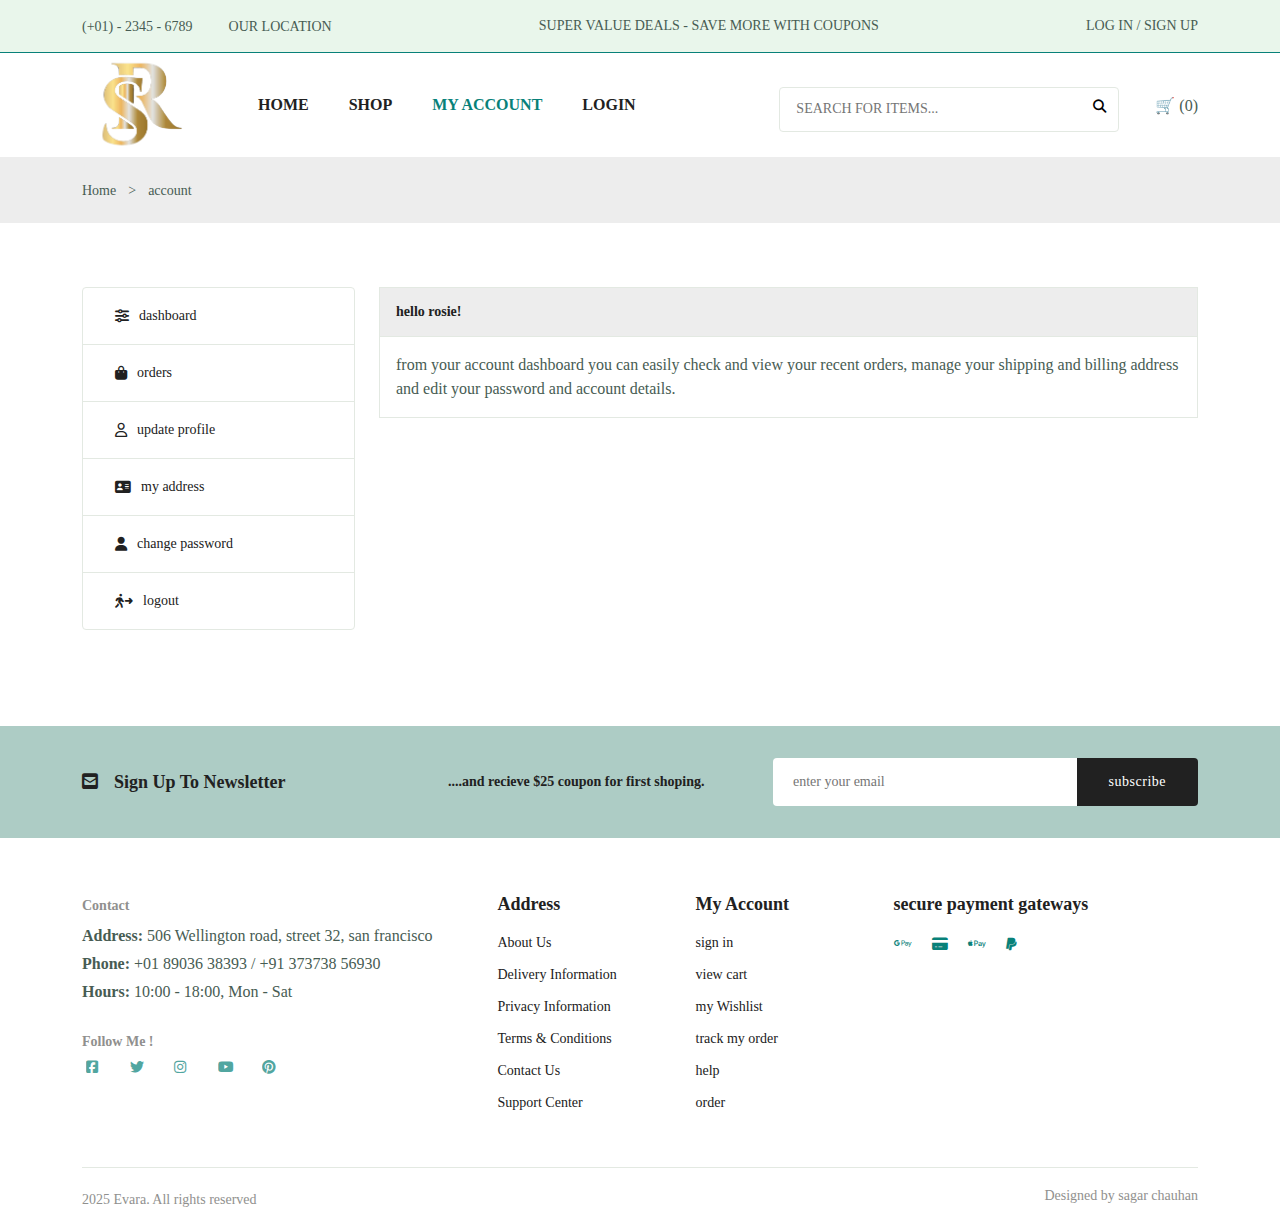
<file: account.html>
<!DOCTYPE html>
<html lang="en">
<head>
    <meta charset="UTF-8">
    <meta name="viewport" content="width=device-width, initial-scale=1.0">
    <title>sr clothing</title>
    <link rel="stylesheet" href="style.css">
    <link rel="stylesheet" href="https://cdnjs.cloudflare.com/ajax/libs/font-awesome/6.7.2/css/all.min.css">
    <link rel="stylesheet" href="https://cdn.jsdelivr.net/npm/swiper@11/swiper-bundle.min.css"/>
</head>
<body>
    <!-----------------------------header--------------------------------------->
    <header class="header">
        <div class="header--top">
            <div class="header--container container">
                <div class="header--contact">
                    <span>(+01) - 2345 - 6789</span>
                    <span> OUR LOCATION</span>
                </div>
                <p class="header--alert-news">
                    SUPER VALUE DEALS - SAVE MORE WITH COUPONS
                </p>
                <a href="login-register.html" class="header--top-action">
                LOG IN / SIGN UP
                </a>
            </div>
        </div>
        <nav class="nav container">
            <a href="index.html" class="nav--logo">
            <img src="sr.png" alt="" class="nav--logo-img"/>
            </a>

            <div class="nav__menu" id="nav--menu">
                <div class="nav--menu-top">
                    <a href="index.html" class="nav--menu-logo">
                        <img src="sr.png" alt="">
                    </a>
                    <div class="nav--close" id="nav--close">
                        <i class="fa-sharp fa-solid fa-xmark"></i>
                    </div>
                </div>

                <ul class="nav--list">
                    <li class="nav-items">
                        <a href="index.html" class="nav--link">HOME</a>
                    </li>
                    <li class="nav-items">
                        <a href="shop.html" class="nav--link">SHOP</a>
                    </li>
                    <li class="nav-items">
                        <a href="account.html" class="nav--link active--link">MY ACCOUNT</a>
                    </li>
                    <li class="nav-items">
                        <a href="login-register.html" class="nav--link">LOGIN</a>
                    </li>
                </ul>
                <div class="header--search">
                    <input type="text" class="form--input" placeholder="SEARCH FOR ITEMS...">
                    <button class="search--btn">
                        <i class="fa-solid fa-magnifying-glass"></i>
                    </button>
                </div>
            </div>
                <div class="cart-icon" 
                id="cart-icon">🛒 
                (<span id="cart-count">0</span>)
            </div>

                <div class="header--action-btn nav--toggle" id="nav-toggle">
                    <i class="fa-solid fa-bars"></i>
                </div>
            </div>
        </nav>
    </header>
    <!-----------------------------main--------------------------------------->
    <main class="main">

    <!-----------------------------bread crumb--------------------------------------->
    <section class="breadcrumb">
        <ul class="breadcrumb--list flex container">
            <li><a href="index.html"  class="breadcrumb--link">Home</a></li>
            <li><span class="breadcrumb--link">></span></li>
            <li><span class="breadcrumb--link">account</span></li>
        </ul>
    </section>

    <!-----------------------------account--------------------------------------->
    <section class="accounts section--lg">
        <div class="accounts--container container grid">
            <div class="account--tabs">
                <p class="account--tab active--tab" data-target="#dashboard">
                    <i class="fa-solid fa-sliders"></i> dashboard
                </p>

                <p class="account--tab" data-target="#orders">
                    <i class="fa-solid fa-bag-shopping"></i> orders
                </p>

                <p class="account--tab" data-target="#update-profile">
                    <i class="fa-regular fa-user"></i> update profile
                </p>
                
                <p class="account--tab" data-target="#address">
                    <i class="fa-solid fa-address-card"></i> my address
                </p>

                <p class="account--tab" data-target="#change-password">
                    <i class="fa-solid fa-user"></i> change password
                </p>

                <p class="account--tab">
                    <i class="fa-solid fa-person-walking-arrow-right"></i> logout
                </p>
            </div>

            <div class="tabs--content">
                <div class="tab--content active-tab" content id="dashboard">
                    <h3 class="tab--header">hello rosie!</h3>

                    <div class="tab--body">
                        <p class="tab--description">
                            from your account dashboard you can easily check and view your recent orders, manage your shipping and billing address and edit your password and account details.
                        </p>
                    </div>
                </div>

                <div class="tab--content" content id="orders">
                    <h3 class="tab--header">your orders</h3>

                    <div class="tab--body">
                        <table class="placed--order-table">
                            <tr>
                                <th>orders</th>
                                <th>date</th>
                                <th>status</th>
                                <th>total</th>
                                <th>actions</th>
                            </tr>

                            <tr>
                                <td>#1352</td>
                                <td>march 23, 2022</td>
                                <td>processing</td>
                                <td>$125.00</td>
                                <td><a href="#" class="view--order">view</a></td>
                            </tr>

                            <tr>
                                <td>#1352</td>
                                <td>march 23, 2022</td>
                                <td>processing</td>
                                <td>$125.00</td>
                                <td><a href="#" class="view--order">view</a></td>
                            </tr>

                            <tr>
                                <td>#1352</td>
                                <td>march 23, 2022</td>
                                <td>processing</td>
                                <td>$125.00</td>
                                <td><a href="#" class="view--order">view</a></td>
                            </tr>
                        </table>
                    </div>
                </div>

                <div class="tab--content" content id="update-profile">
                    <h3 class="tab--header">update profile</h3>

                    <div class="tab--body">
                        <form action="" class="form grid">
                            <input type="text" placeholder="username" class="form--input">

                            <div class="form--btn">
                                <button class="btn btn--md">save</button>
                            </div>
                        </form>
                    </div>
                </div>

                <div class="tab--content" content id="address">
                    <h3 class="tab--header">shipping address</h3>

                    <div class="tab--body">
                        <address class="address">
                            35563 interstate <br />
                            75 bsiness spur <br />
                            marie, mi 26387
                        </address>
                        <p class="city">new york</p>
                        <a href="" class="edit">edit</a>
                    </div>
                </div>

                <div class="tab--content" content id="change-password">
                    <h3 class="tab--header">change password</h3>

                    <div class="tab--body">
                        <form action="" class="form grid">
                            <input type="password" placeholder="current password" class="form--input">

                            <input type="password" placeholder="new password" class="form--input">

                            <input type="password" placeholder="confirm password" class="form--input">

                            <div class="form--btn">
                                <button class="btn btn--md">save</button>
                            </div>
                        </form>
                    </div>
                </div>
            </div>
        </div>
    </section>

    <!-----------------------------Cart Sidebar--------------------------------------->
        <div class="cart-sidebar" id="cart-sidebar">
            <h2>Your Cart</h2>
            <i id="close-cart" class="fa-solid fa-xmark"></i>
            <div id="cart-items"></div>
            <div class="cart-total">
            <p>Total: $<span id="cart-total">0</span></p>
            <button id="place-order" class="btn">Place Order</button>
            </div>
            
        </div>

    <!-----------------------------newsletter--------------------------------------->
    <section class="newsletter section home--newsletter">
        <div class="newsletter--container container grid">
            <h3 class="newsletter--title flex">
                <i class="fa-solid fa-square-envelope"></i>
                Sign Up To Newsletter
            </h3>
            <p class="newsletter--description">
                ....and recieve $25 coupon for first shoping.
            </p>
            <form action="" class="newsletter--form">
                <input type="text"  placeholder="enter your email" class="newsletter--input"/>
                <button type="submit" class="newsletter--btn">subscribe</button>
            </form>
        </div>
    </section>
    </main>
    <!-----------------------------footer--------------------------------------->
    <footer class="footer container">
        <div class="footer--container grid">
            <div class="footer--content">
                <a href="index.html" class="footer--logo"></a>
                <h4 class="footer--subtitle">Contact</h4>
                <p class="footer--description">
                    <span>Address:</span> 506 Wellington road, street 32, san francisco
                </p>

                <p class="footer--description">
                    <span>Phone:</span> +01 89036 38393 / +91 373738 56930
                </p>

                <p class="footer--description">
                    <span>Hours:</span> 10:00 - 18:00, Mon - Sat
                </p>

                <div class="footer--social">
                    <h4 class="footer--subtitle">Follow Me !</h4>

                    <div class="footer--social-links flex">
                        <a href="#"  ></a>
                        <i class="fa-brands fa-square-facebook"></i>
                        
                    
                        <a href="#"  ></a>
                        <i class="fa-brands fa-twitter"></i>
                        

                        <a href="#"  ></a>
                        <i class="fa-brands fa-instagram"></i>

                        <a href="#"  ></a>
                        <i class="fa-brands fa-youtube"></i>

                        <a href="#"  ></a>
                        <i class="fa-brands fa-pinterest"></i>
                    </div>
                </div>
            </div>

            <div class="footer--content">
                <h3 class="footer--title">Address</h3>

                <ul class="footer--content">
                    <li><a href="" class="footer--link">About Us</a></li>
                    <li><a href="" class="footer--link">Delivery Information</a></li>
                    <li><a href="" class="footer--link">Privacy Information</a></li>
                    <li><a href="" class="footer--link">Terms & Conditions</a></li>
                    <li><a href="" class="footer--link">Contact Us</a></li>
                    <li><a href="" class="footer--link">Support Center</a></li>
                </ul>
            </div>

            <div class="footer--content">
                <h3 class="footer--title">My Account</h3>

                <ul class="footer--content">
                    <li><a href="" class="footer--link">sign in</a></li>
                    <li><a href="" class="footer--link">view cart</a></li>
                    <li><a href="" class="footer--link">my Wishlist</a></li>
                    <li><a href="" class="footer--link">track my order</a></li>
                    <li><a href="" class="footer--link">help</a></li>
                    <li><a href="" class="footer--link">order</a></li>
                </ul>
            </div>

            <div class="footer--content">
                <h3 class="footer--title">secure payment gateways</h3>
                <i class="fa-brands fa-google-pay"></i>
                <i class="fa-solid fa-credit-card"></i>
                <i class="fa-brands fa-apple-pay"></i>
                <i class="fa-brands fa-paypal"></i>
            </div>
        </div>
        <div class="footer--bottom">
            <p class="copyright">2025 Evara. All rights reserved</p>
            <span class="designer">Designed by sagar chauhan</span>
        </div>
    </footer>
    <!-----------------------------swiper js--------------------------------------->
    <script src="https://cdn.jsdelivr.net/npm/swiper@11/swiper-bundle.min.js"></script>

    <!-----------------------------main js--------------------------------------->
    <script src="script.js"></script>
    
</body>
</html>
</file>
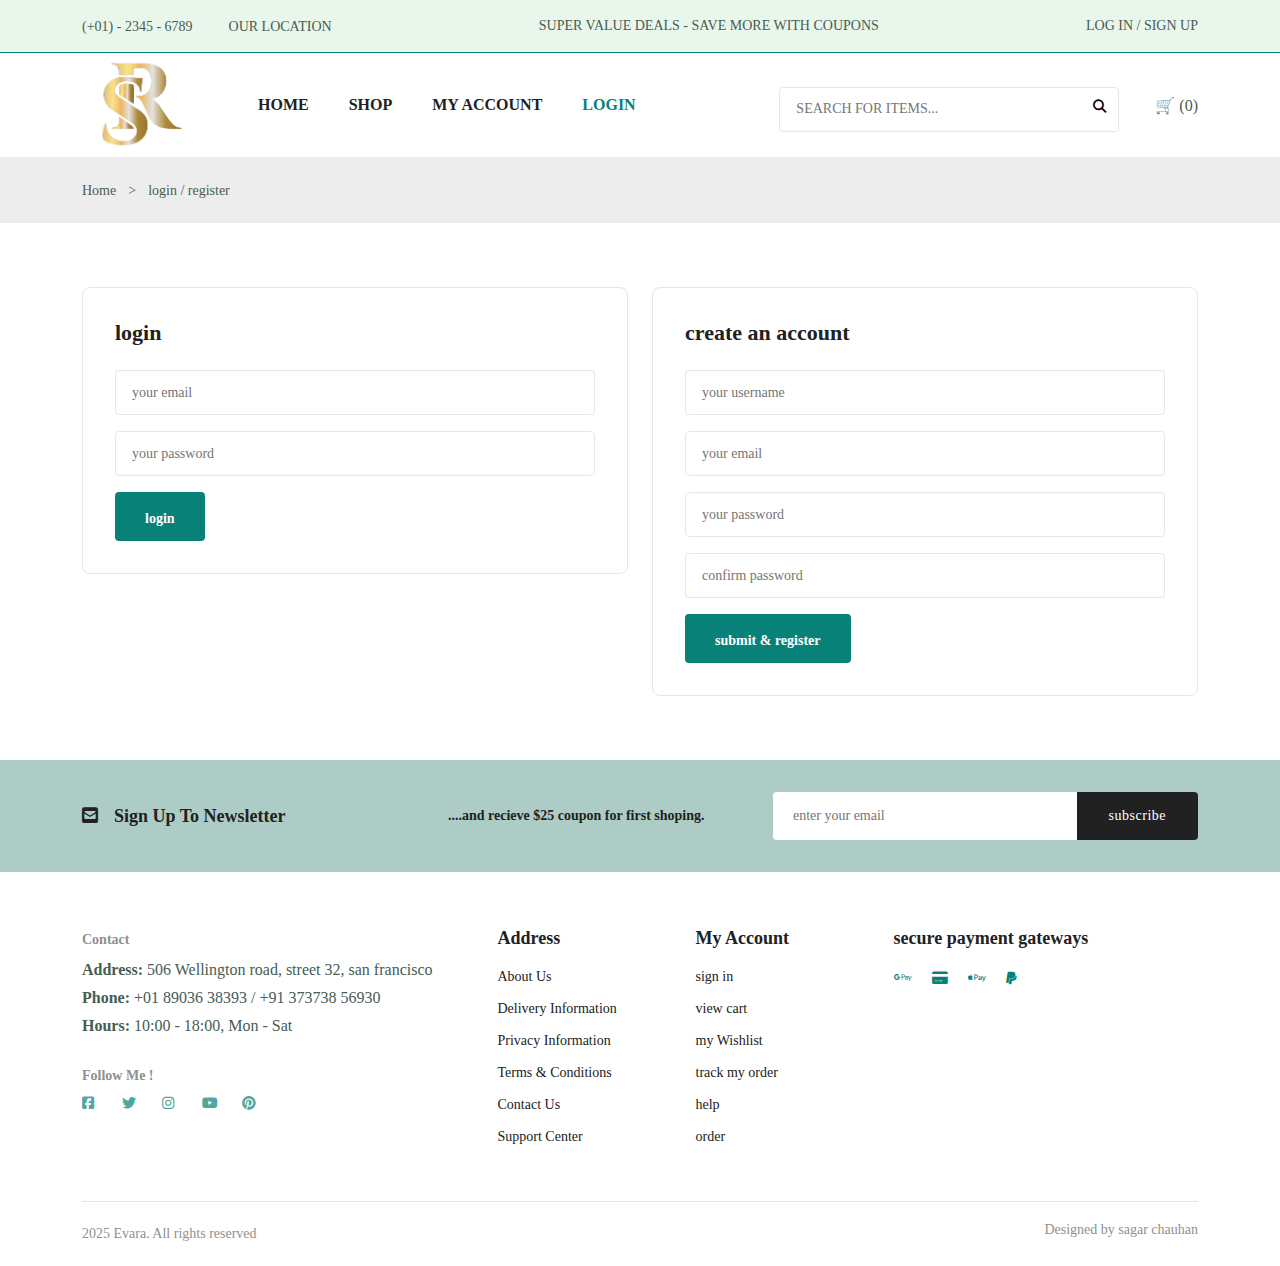
<file: login-register.html>
<!DOCTYPE html>
<html lang="en">
<head>
    <meta charset="UTF-8">
    <meta name="viewport" content="width=device-width, initial-scale=1.0">
    <title>sr clothing</title>
    <link rel="stylesheet" href="style.css">
    <link rel="stylesheet" href="https://cdnjs.cloudflare.com/ajax/libs/font-awesome/6.7.2/css/all.min.css">
    <link rel="stylesheet" href="https://cdn.jsdelivr.net/npm/swiper@11/swiper-bundle.min.css"/>
</head>
<body>
    <!-----------------------------header--------------------------------------->
    <header class="header">
        <div class="header--top">
            <div class="header--container container">
                <div class="header--contact">
                    <span>(+01) - 2345 - 6789</span>
                    <span> OUR LOCATION</span>
                </div>
                <p class="header--alert-news">
                    SUPER VALUE DEALS - SAVE MORE WITH COUPONS
                </p>
                <a href="login-register.html" class="header--top-action">
                LOG IN / SIGN UP
                </a>
            </div>
        </div>
        <nav class="nav container">
            <a href="index.html" class="nav--logo">
            <img src="sr.png" alt="" class="nav--logo-img"/>
            </a>

            <div class="nav__menu" id="nav--menu">
                <div class="nav--menu-top">
                    <a href="index.html" class="nav--menu-logo">
                        <img src="sr.png" alt="">
                    </a>
                    <div class="nav--close" id="nav--close">
                        <i class="fa-sharp fa-solid fa-xmark"></i>
                    </div>
                </div>

                <ul class="nav--list">
                    <li class="nav-items">
                        <a href="index.html" class="nav--link">HOME</a>
                    </li>
                    <li class="nav-items">
                        <a href="shop.html" class="nav--link">SHOP</a>
                    </li>
                    <li class="nav-items">
                        <a href="account.html" class="nav--link">MY ACCOUNT</a>
                    </li>
                    <li class="nav-items">
                        <a href="login-register.html" class="nav--link active--link">LOGIN</a>
                    </li>
                </ul>
                <div class="header--search">
                    <input type="text" class="form--input" placeholder="SEARCH FOR ITEMS...">
                    <button class="search--btn">
                        <i class="fa-solid fa-magnifying-glass"></i>
                    </button>
                </div>
            </div>
                <div class="cart-icon" 
                id="cart-icon">🛒 
                (<span id="cart-count">0</span>)
            </div>

                <div class="header--action-btn nav--toggle" id="nav-toggle">
                    <i class="fa-solid fa-bars"></i>
                </div>
            </div>
        </nav>
    </header>

    <!-----------------------------main--------------------------------------->
    <main class="main">

    <!-----------------------------bread crumb--------------------------------------->
    <section class="breadcrumb">
        <ul class="breadcrumb--list flex container">
            <li><a href="index.html"  class="breadcrumb--link">Home</a></li>
            <li><span class="breadcrumb--link">></span></li>
            <li><span class="breadcrumb--link">login / register</span></li>
        </ul>
    </section>

    <!-----------------------------login-register--------------------------------------->
    <section class="login-register section--lg">
        <div class="login-register--container container grid">
            <div class="login">
                <h3 class="section--title">login</h3>

                <form action="" class="form grid">
                    <input type="email" placeholder="your email" class="form--input">
                    <input type="password" placeholder="your password" class="form--input">

                    <div class="form--btn">
                        <button class="btn">login</button>
                    </div>
                </form>
            </div>
            <div class="register">
                <h3 class="section--title">create an account</h3>

                <form action="" class="form grid">
                    <input type="text" placeholder="your username" class="form--input">
                    <input type="email" placeholder="your email" class="form--input">
                    <input type="password" placeholder="your password" class="form--input">
                    <input type="password" placeholder="confirm password" class="form--input">

                    <div class="form--btn">
                        <button class="btn">submit & register</button>
                    </div>
                </form>
            </div>
        </div>
    </section>

    <!-----------------------------Cart Sidebar--------------------------------------->
        <div class="cart-sidebar" id="cart-sidebar">
            <h2>Your Cart</h2>
            <i id="close-cart" class="fa-solid fa-xmark"></i>
            <div id="cart-items"></div>
            <div class="cart-total">
            <p>Total: $<span id="cart-total">0</span></p>
            <button id="place-order" class="btn">Place Order</button>
            </div>
            
        </div>

    <!-----------------------------newsletter--------------------------------------->
    <section class="newsletter section">
        <div class="newsletter--container container grid">
            <h3 class="newsletter--title flex">
                <i class="fa-solid fa-square-envelope"></i>
                Sign Up To Newsletter
            </h3>
            <p class="newsletter--description">
                ....and recieve $25 coupon for first shoping.
            </p>
            <form action="" class="newsletter--form">
                <input type="text"  placeholder="enter your email" class="newsletter--input"/>
                <button type="submit" class="newsletter--btn">subscribe</button>
            </form>
        </div>
    </section>
    </main>

    <!-----------------------------footer--------------------------------------->
    <footer class="footer container">
        <div class="footer--container grid">
            <div class="footer--content">
                <a href="index.html" class="footer--logo"></a>
                <h4 class="footer--subtitle">Contact</h4>
                <p class="footer--description">
                    <span>Address:</span> 506 Wellington road, street 32, san francisco
                </p>

                <p class="footer--description">
                    <span>Phone:</span> +01 89036 38393 / +91 373738 56930
                </p>

                <p class="footer--description">
                    <span>Hours:</span> 10:00 - 18:00, Mon - Sat
                </p>

                <div class="footer--social">
                    <h4 class="footer--subtitle">Follow Me !</h4>

                    <div class="footer--social-links flex">
                        <a href="#"  >
                        <i class="fa-brands fa-square-facebook"></i></a>
                        
                    
                        <a href="#"  >
                        <i class="fa-brands fa-twitter"></i></a>
                        

                        <a href="#"  >
                        <i class="fa-brands fa-instagram"></i></a>

                        <a href="#">
                        <i class="fa-brands fa-youtube"></i></a>

                        <a href="#">
                        <i class="fa-brands fa-pinterest"></i></a>
                    </div>
                </div>
            </div>

            <div class="footer--content">
                <h3 class="footer--title">Address</h3>

                <ul class="footer--content">
                    <li><a href="" class="footer--link">About Us</a></li>
                    <li><a href="" class="footer--link">Delivery Information</a></li>
                    <li><a href="" class="footer--link">Privacy Information</a></li>
                    <li><a href="" class="footer--link">Terms & Conditions</a></li>
                    <li><a href="" class="footer--link">Contact Us</a></li>
                    <li><a href="" class="footer--link">Support Center</a></li>
                </ul>
            </div>

            <div class="footer--content">
                <h3 class="footer--title">My Account</h3>

                <ul class="footer--content">
                    <li><a href="" class="footer--link">sign in</a></li>
                    <li><a href="" class="footer--link">view cart</a></li>
                    <li><a href="" class="footer--link">my Wishlist</a></li>
                    <li><a href="" class="footer--link">track my order</a></li>
                    <li><a href="" class="footer--link">help</a></li>
                    <li><a href="" class="footer--link">order</a></li>
                </ul>
            </div>

            <div class="footer--content">
                <h3 class="footer--title">secure payment gateways</h3>
                <i class="fa-brands fa-google-pay"></i>
                <i class="fa-solid fa-credit-card"></i>
                <i class="fa-brands fa-apple-pay"></i>
                <i class="fa-brands fa-paypal"></i>
            </div>
        </div>
        <div class="footer--bottom">
            <p class="copyright">2025 Evara. All rights reserved</p>
            <span class="designer">Designed by sagar chauhan</span>
        </div>
    </footer>

    <!-----------------------------swiper js--------------------------------------->
    <script src="https://cdn.jsdelivr.net/npm/swiper@11/swiper-bundle.min.js"></script>
    <!-----------------------------main js--------------------------------------->
    <script src="script.js"></script>
</body>
</html>
</file>
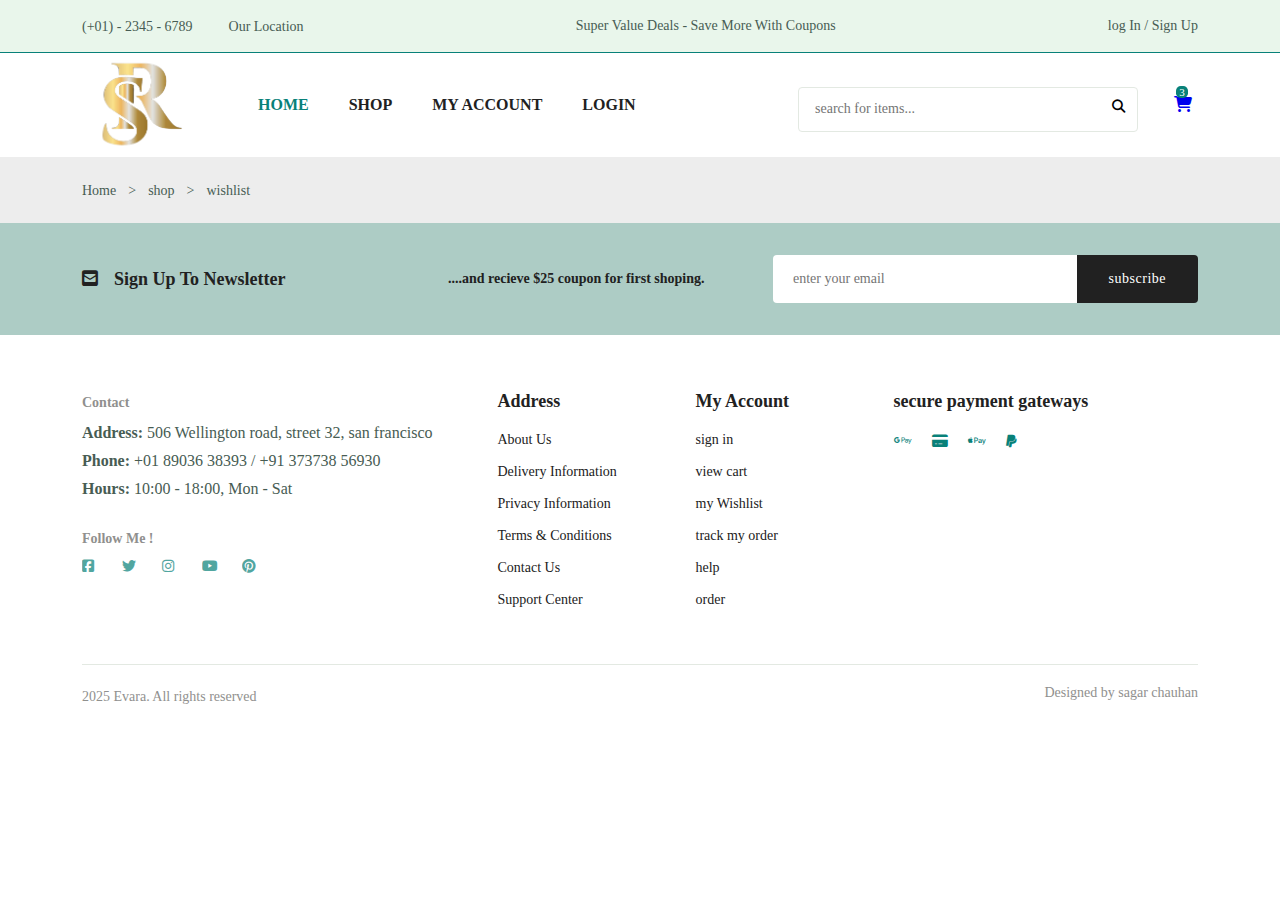
<file: wishlist.html>
<!DOCTYPE html>
<html lang="en">
<head>
    <meta charset="UTF-8">
    <meta name="viewport" content="width=device-width, initial-scale=1.0">
    <title>sr clothing</title>
    <link rel="stylesheet" href="style.css">
    <link rel="stylesheet" href="https://cdnjs.cloudflare.com/ajax/libs/font-awesome/6.7.2/css/all.min.css">
    <link rel="stylesheet" href="https://cdn.jsdelivr.net/npm/swiper@11/swiper-bundle.min.css"/>
</head>
<body>
    <!-----------------------------header--------------------------------------->
    <header class="header">
        <div class="header--top">
            <div class="header--container container">
                <div class="header--contact">
                    <span>(+01) - 2345 - 6789</span>
                    <span> Our Location</span>
                </div>
                <p class="header--alert-news">
                    Super Value Deals - Save More With Coupons
                </p>
                <a href="login-register.html" class="header--top-action">
                log In / Sign Up
                </a>
            </div>
        </div>
        <nav class="nav container">
            <a href="index.html" class="nav--logo">
            <img src="sr.png" alt="" class="nav--logo-img"/>
            </a>

            <div class="nav__menu" id="nav--menu">
                <ul class="nav--list">
                    <li class="nav-items">
                        <a href="index.html" class="nav--link active--link">HOME</a>
                    </li>
                    <li class="nav-items">
                        <a href="shop.html" class="nav--link">SHOP</a>
                    </li>
                    <li class="nav-items">
                        <a href="account.html" class="nav--link">MY ACCOUNT</a>
                    </li>
                    <li class="nav-items">
                        <a href="login-register.html" class="nav--link">LOGIN</a>
                    </li>
                </ul>
                <div class="header--search">
                    <input type="text" class="form--input" placeholder="search for items...">
                    <button class="search--btn">
                        <i class="fa-solid fa-magnifying-glass"></i>
                    </button>
                </div>
            </div>
                <a href="cart.html" class="header--action-btn">
                    <i class="fa-solid fa-cart-shopping"></i>
                    <span class="count">3</span>
                </a>
            </div>
        </nav>
    </header>

    <!-----------------------------main--------------------------------------->
    <main class="main">

    <!-----------------------------bread crumb--------------------------------------->
    <section class="breadcrumb">
        <ul class="breadcrumb--list flex container">
            <li><a href="index.html"  class="breadcrumb--link">Home</a></li>
            <li><span class="breadcrumb--link">></span></li>
            <li><span class="breadcrumb--link">shop</span></li>
            <li><span class="breadcrumb--link">></span></li>
            <li><span class="breadcrumb--link">wishlist</span></li>
        </ul>
    </section>


    <!-----------------------------newsletter--------------------------------------->
    <section class="newsletter section">
        <div class="newsletter--container container grid">
            <h3 class="newsletter--title flex">
                <i class="fa-solid fa-square-envelope"></i>
                Sign Up To Newsletter
            </h3>
            <p class="newsletter--description">
                ....and recieve $25 coupon for first shoping.
            </p>
            <form action="" class="newsletter--form">
                <input type="text"  placeholder="enter your email" class="newsletter--input"/>
                <button type="submit" class="newsletter--btn">subscribe</button>
            </form>
        </div>
    </section>

    <!-----------------------------footer--------------------------------------->
    <footer class="footer container">
        <div class="footer--container grid">
            <div class="footer--content">
                <a href="index.html" class="footer--logo"></a>
                <h4 class="footer--subtitle">Contact</h4>
                <p class="footer--description">
                    <span>Address:</span> 506 Wellington road, street 32, san francisco
                </p>

                <p class="footer--description">
                    <span>Phone:</span> +01 89036 38393 / +91 373738 56930
                </p>

                <p class="footer--description">
                    <span>Hours:</span> 10:00 - 18:00, Mon - Sat
                </p>

                <div class="footer--social">
                    <h4 class="footer--subtitle">Follow Me !</h4>

                    <div class="footer--social-links flex">
                        <a href="#"  >
                        <i class="fa-brands fa-square-facebook"></i></a>
                        
                    
                        <a href="#"  >
                        <i class="fa-brands fa-twitter"></i></a>
                        

                        <a href="#"  >
                        <i class="fa-brands fa-instagram"></i></a>

                        <a href="#">
                        <i class="fa-brands fa-youtube"></i></a>

                        <a href="#">
                        <i class="fa-brands fa-pinterest"></i></a>
                    </div>
                </div>
            </div>

            <div class="footer--content">
                <h3 class="footer--title">Address</h3>

                <ul class="footer--content">
                    <li><a href="" class="footer--link">About Us</a></li>
                    <li><a href="" class="footer--link">Delivery Information</a></li>
                    <li><a href="" class="footer--link">Privacy Information</a></li>
                    <li><a href="" class="footer--link">Terms & Conditions</a></li>
                    <li><a href="" class="footer--link">Contact Us</a></li>
                    <li><a href="" class="footer--link">Support Center</a></li>
                </ul>
            </div>

            <div class="footer--content">
                <h3 class="footer--title">My Account</h3>

                <ul class="footer--content">
                    <li><a href="" class="footer--link">sign in</a></li>
                    <li><a href="" class="footer--link">view cart</a></li>
                    <li><a href="" class="footer--link">my Wishlist</a></li>
                    <li><a href="" class="footer--link">track my order</a></li>
                    <li><a href="" class="footer--link">help</a></li>
                    <li><a href="" class="footer--link">order</a></li>
                </ul>
            </div>

            <div class="footer--content">
                <h3 class="footer--title">secure payment gateways</h3>
                <i class="fa-brands fa-google-pay"></i>
                <i class="fa-solid fa-credit-card"></i>
                <i class="fa-brands fa-apple-pay"></i>
                <i class="fa-brands fa-paypal"></i>
            </div>
        </div>
        <div class="footer--bottom">
            <p class="copyright">2025 Evara. All rights reserved</p>
            <span class="designer">Designed by sagar chauhan</span>
        </div>
    </footer>

    <!-----------------------------swiper js--------------------------------------->
    <script src="https://cdn.jsdelivr.net/npm/swiper@11/swiper-bundle.min.js"></script>
    <!-----------------------------main js--------------------------------------->
    <script src="script.js"></script>
</body>
</html>
</file>
<file: style.css>
:root{
    --header-height: 4rem;
    --first-color: hsl(176, 88%, 27%);
    --first-color-alt: hsl(129 , 44%, 94%);
    --second-color: hsl(34, 94%, 87%);
    --title-color: hsl(0, 0%, 13%);
    --text-color: hsl(154, 13%, 32%);
    --text-color-light: hsl(60, 1%, 56%);
    --body-color: hsl(0, 0%, 100%);
    --container-color: hsl(0, 0%, 93%);
    --border-color: hsl(129, 36%, 85%);
    --border-color-alt: hsl(113, 15%, 90%);


    --big-font-size: 3.5rem;
    --h1-font-size: 2.75rem;
    --h2-font-size: 2rem;
    --h3-font-size: 1.75rem;
    --h4-font-size: 1.375rem;
    --large-font-size: 1.125rem;
    --normal-font-size: 1rem;
    --small-font-size: .875rem;
    --smaller-font-size: .75rem;
    --tiny-font-size: .6875rem;

    --weight-400: 400;
    --weight-500: 500;
    --weight-600: 600;
    --weight-700: 700;

    --transition: cubic-bezier(0, 0, 0.05, 1);
}

@media screen and (max-width: 1200px){
:root{
    --big-font-size: 2.25rem;
    --h1-font-size: 2rem;
    --h2-font-size: 1.375rem;
    --h3-font-size: 1.25rem;
    --h4-font-size: 1.125rem;
    --large-font-size: 1rem;
    --normal-font-size: .9375rem;
    --small-font-size: .8125rem;
    --smaller-font-size: .6875rem;
    --tiny-font-size: .625rem;
}
}

                                      /*  base  */
*{
    margin: 0;
    padding: 0;
    box-sizing: border-box;
}
input,
textarea,
body{
    color: var(--text-color);
    font-family: var(--body-font);
    font-size: var(--normal-font-size);
    font-weight: var(--weight-400);
}

body{
    background-color: var(--body-color);
}
h1,
h2,
h3,
h4{
    font-family: var(--second-font);
    color: var(--title-color);
    font-weight: var(--weight-600);
}
ul{
    list-style: none;
}
a{
    text-decoration: none;
}
p{
    line-height: 1.5rem;
}
img{
    max-width: 100%;
}
button,
textarea,
input{
    background-color: transparent;
    border: none;
    outline: none;
}

table {
    width: 100%;
    border-collapse: collapse;
}
                                              /*  reusable css classes  */
.container{
        max-width: 1320px;
        margin-inline: auto;
        padding-inline: .75rem;
    }
.grid{
    display: grid;
    gap: 1.5rem;
}
.section{
    padding-block: 2rem;
}
.section--lg{
    padding-block: 4rem;
}
.section--title{
    font-size: var(--h4-font-size);
    margin-bottom: 1.5rem;
}
.section--title span{
    color: var(--first-color);
}
.form--input{
    border: 1px solid var(--border-color-alt);
    padding-inline: 1rem;
    height: 45px;
    border-radius: .25rem;
    font-size: var(--small-font-size);
}
.new--price{
    color: var(--first-color);
    font-weight: var(--weight-600);
}

.old--price{
    color: var(--text-color-light);
    font-size: var(--small-font-size);
    text-decoration: line-through;
}
.form {
    row-gap: 1rem;
}
.form--group {
    grid-template-columns: repeat(2, 1fr);
    gap: 1rem;
}

.textarea {
    height: 200px;
    padding-block: 1rem;
    resize: none;
}
                                              /*  header & nav  */
.header--top{
    background-color: var(--first-color-alt);
    border-bottom: 1px solid var(--first-color);
    padding-block: .875rem;
}
.header--container{
    display: flex;
    align-items: center;
    justify-content: space-between;
}
.header--contact span:first-child {
    margin-right: 2rem;
}

.header--contact span,
.header--alert-news,
.header--top-action{
    font-size: var(--small-font-size);
}
.header--top-action{
    color: var(--text-color);
}

.nav,
.nav__menu,
.nav--list,
.header--user-actions {
    display: flex;
    align-items: center;
}
.nav{
    height: calc(var(--header-height) + 2.5rem);
    justify-content: space-between;
    column-gap: 1rem;
}
.nav--logo-img{
    width: 120px;
}
.nav__menu{
    flex-grow: 1;
    margin-left: 2.5rem;
}
.nav--list{
    column-gap: 2.5rem;
    margin-right: auto;
}
.nav--link{
    color: var(--title-color);
    font-weight: var(--weight-700);
    transition: all .2s var(--transition);
}
.header--search{
    width: 340px;
    position: relative;
}
.header--search .form--input{
    width: 100%;
}
.header--search .form--input{
    position: absolute;
    top: 24%;
    right: 1.25rem;
    cursor: pointer;
}
.header--user-actions{
    column-gap: 1.25rem;
}
.header--action-btn{
    position: relative;
    width: 24px;
}
.header--action-btn .count{
    position: absolute;
    top: -.625rem;
    right: .625rem;
    background-color: var(--first-color);
    color: var(--body-color);
    height: 12px;
    width: 12px;
    line-height: 12px;
    border-radius: 40%;
    text-align: center;
    font-size: var(--tiny-font-size);
}
.header--search i{
    height:40px;
    width: 40px; 
    margin-left: 280px;
    margin-top: 30px;
}

.nav--menu-top,
.nav--toggle{
    display: none;
}

                                              /*  active link  */
.active--link,
.nav--link:hover{
    color: var(--first-color);
}
                                              /*  home  */
.home--container{
    grid-template-columns: 5fr 7fr;
    align-items: center;
}
.home--subtitle,
.home--description{
    font-size: var(--large-font-size);
}
.home--subtitle{
    font-family: var(--second-font);
    font-weight: var(--weight-600);
    margin-bottom: 1rem;
    display: block;
}
.home--title{
    font-size: var(--h1-font-size);
    font-weight: var(--weight-700);
    line-height: 1.4;
}
.home--title span{
    color: var(--first-color);
    font-size: var(--big-font-size);
}
.home--description{
    margin-block: .5rem 2rem;
}
.home--img{
    justify-content: flex-end;
}
                                              /*  buttons  */
.btn{
    display: inline-block;
    background-color: var(--first-color);
    border: 2px solid var(--first-color);
    color: var(--body-color);
    padding-inline: 1.75rem;
    height: 49px;
    line-height: 49px;
    border-radius: .25rem;
    font-family: var(--second-color);
    font-size: var(--small-font-size);
    font-weight: var(--weight-700);
    transition: all .4s var(--transition);
}
.btn:hover{
    background-color: transparent;
    color: var(--first-color);
}

.btn--md,
btn--sm {
    font-family: var(--first-color);
}
.btn--md{
    height: 45px;
    line-height: 42px;
}

.btn--sm {
    height: 40px;
    line-height: 36px;
}

.flex{
    display: flex;
    align-items: center;
    column-gap: .5rem;
}
                                              /*  categories  */
.categories {
    overflow: hidden;
}
.category--item{
    text-align: center;
    border: 1px solid var(--border-color);
    padding: .625rem .625rem 1.25rem;
    border-radius: 1.25rem;
}
.category--title{
    color: var(--text-color);
    font-size: var(--small-font-size);
}
.categories--container img{
  width: 200px; 
  height: 200px; 
  object-fit: cover; 
  border-radius: 8px; 
}

                                              /*  swiper class  */
.section .swiper {
    overflow: initial;
}
.section .swiper-button-next::after,
.section .swiper-button-prev::after{
    content: '';
}
.section .swiper-button-next,
 .section .swiper-button-prev {
    background-color: var(--first-color-alt);
    border: 1px solid var(--border-color);
    width: 30px;
    height: 30px;
    border-radius: 50%;
    top: -1.875rem;
    color: var(--first-color);
    font-size: var(--tiny-font-size);
}
.section .swiper-button-prev{
    left: initial;
    right: 2.5rem;
}
 .section .swiper-button-next{
    right: 0;
 }
                                              /*  product  */
.tab--btns{
    display: flex;
    flex-wrap: wrap;
    column-gap: 0.75rem;
    margin-bottom: 2rem;
}
.tab--btn{
    background-color: var(--container-color);
    color: var(--title-color);
    padding: 1rem 1.25rem .875rem;
    border-radius: 1.25rem;
    font-family: var(--second-font);
    font-size: var(--small-font-size);
    font-weight: var(--weight-600);
    cursor: pointer;
}

.products--container{
    grid-template-columns: repeat(4, 1fr);
}
.product--item{
    border: 1px solid var(--border-color);
    border-radius: 1.5rem;
    transition: all .2s var(--transition);
}

.product--item img{
  width: 300px; 
  height: 300px; 
  object-fit: cover; 
  border-radius: 8px; 
}

.product--banner{
    padding: .625rem .75rem .75rem;
}

.product--banner,
.product--images {
    position: relative;
}

.product--images{
    display: block;
    overflow: hidden;
    border-radius: 1.25rem;
}
.product--item:hover .product--img{
    transform: scale(1.1);
}

.product--img{
    vertical-align: middle;
    transition: all 1.5s var(--transition);
}

.product--img.hover{
    position: absolute;
    top: 0;
    left: 0;
}

.product--actions{
    position: absolute;
    top: 50%;
    left: 50%;
    transform: translate(-50%, -50%);
    display: flex;
    column-gap: .5rem;
    transition: all .2s var(--transition);
}

.action--btn{
    width: 40px;
    height: 40px;
    line-height: 42px;
    text-align: center;
    border-radius: 50%;
    background-color: var(--first-color-alt);
    border: 1px solid var(bordr);
    color: var(--text-color);
    font-size: var(--small-font-size);
    position: relative;
}

.action--btn::before,
.action--btn::after{
    position: absolute;
    left: 50%;
    transform: translateX(-50%);
    transition: all 0.3s cubic-bezier(0.71, 1.7, 0.77, 1.24);
}

.action--btn::before{
    content: '';
    top: -2px;
    border: .5rem solid transparent;
    border-top-color: var(--first-color);
}

.action--btn::after{
    content: attr(area-label);
    bottom: 100%;
    background-color: var(--first-color);
    color: var(--body-color);
    font-size: var(--tiny-font-size);
    white-space: nowrap;
    padding-inline: .625rem;
    border-radius: .25rem;
    line-height: 2.58;
}

.product--badge{
    position: absolute;
    left: 1.25rem;
    top: 1.25rem;
    background-color: var(--first-color);
    color: var(--body-color);
    padding: .25rem .625rem;
    font-size: var(--tiny-font-size);
    border-radius: 2.5rem;
    font-size: var(--tiny-font-size);
}

.product--badge.light-pink {
    background-color: hsl(341, 100%, 73%);
}

.product--badge.light-green{
    background-color: hsl(155, 20%, 67%);
}

.product--badge.light-orange{
    background-color: hsl(24, 100%, 73%);
}

.product--badge.light-blue{
    background-color: hsl(202, 53%, 76%);
}

.product--content{
    padding: 0 1.25rem 1.125rem;
    position: relative;
}

.product--category{
    color: var(--text-color-light);
    font-size: var(--smaller-font-size);
}

.product--title{
    font-size: var(--normal-font-size);
    margin-block: .75rem .5rem;
}

.product--rating{
    color: hsl(42, 100%, 50%);
    font-size: var(--smaller-font-size);
    margin-bottom: .75rem;
}

.product--price .new--price{
    font-size: var(--large-font-size);
}

.cart--btn{
    position: absolute;
    bottom: 1.6rem ;
    right: 1.25rem;
}
                                              /*  active tab  */
.tab--btn.active-tab{
    color: var(--first-color);
    background-color: var(--second-color);
    margin-bottom: .15rem;
}

.tab--item:not(.active-tab){
    display: none;
}

                                              /*  product hover  */
.product--img.hover,
.product--actions,
.action--btn::before,
.action--btn::after,
.product--item:hover .product--img.default {
    opacity: 0;
}

.product--item:hover{
    box-shadow: 0 0 10px hsla(0, 0%, 0%, .1);
}

.product--item:hover .product--img.hover,
.product--item:hover .product--actions,
.action--btn:hover::before,
.action--btn:hover::after{
    opacity: 1;
}

.action--btn:hover::before,
.action--btm:hover::after{
    transform: translateX(-50%) translateY(-.5rem);
}
.action--btn:hover{
    background-color: var(--first-color);
    border-color: var(--first-color);
    color: var(--body-color);
}
                                              /*  deals  */
.deals--container{
    grid-template-columns: repeat(2, 1fr);
}

.deals--item:nth-child(1){
    background-image: url(https://img.freepik.com/premium-vector/enjoy-summer-illustration-graphic-design-tshirt-banner-poster-mug-hoodie-etc_621491-291.jpg);
}
.deals--item:nth-child(2){
    background-image: url(https://thumbs.dreamstime.com/b/minimalist-graphic-design-colorful-joggers-vector-illustration-showcased-stunning-boasting-simple-aesthetic-332374203.jpg);
}

.deals--item{
    padding: 3rem;
    background-size: cover;
    background-position: center;
    display: flex;
    flex-direction: column;
    row-gap: 1.5rem;
}

.deals--brand{
    color: var(--first-color);
    font-size: var(--h3-font-size);
    margin-bottom: .25rem;
}
.deals--catergory{
    font-family: var(--second-color);
    font-size: var(--small-font-size);
}

.deals--title{
    max-width: 240px;
    font-size: var(--large-font-size);
    font-weight: var(--weight-400);
    line-height: 1.3;
}
.deals--price .new--price,
.deals--price  .old--price{
    font-size: var(--large-font-size);
}

.deals--price .new--price {
    color: hsl(352, 100%, 60%);
}
.deals--countdown-text{
    margin-bottom: .25rem;
}
.countdown{
    display: flex;
    column-gap: 1.5rem;
}
.countdown--amount{
    position: relative;
}
.countdown--amount::after{
    content: '';
    color: var(--title-color);
    font-size: var(--large-font-size);
    position: absolute;
    top: 20%;
    right: -25%;
}
.countdown--period{
    background-color: var(--first-color);
    color: var(--body-color);
    width: 60px;
    height: 50px;
    line-height: 50px;
    text-align: center;
    border-radius: .25rem;
    font-size: var(--large-font-size);
    font-weight: var(--weight-600);
    margin-bottom: .5rem;
}
.unit{
    font-size: var(--small-font-size);
    text-align: center;
    display: block;
}
.deals--btn .btn{
    background-color: var(--first-color-alt);
    color: var(--first-color);
}

.deals--btn .btn:hover{
    background-color: var(--first-color);
    color: var(--first-color-alt);
}
                                              /*  new arrivals  */
.new--arrivals{
    overflow: hidden;
}
                                              /*  showcase  */                                              
.showcase--container {
    grid-template-columns: repeat(4, 1fr);
}

.showcase--wrapper .section--title{
    font-size: var(--normal-font-size);
    border-bottom: 1px solid var(--border-color-alt);
    padding-bottom: .75rem;
    margin-bottom: 2rem;
    position: relative;
}
.showcase--wrapper .section--title::before{
    content: '';
    position: absolute;
    left: 0;
    bottom: -1.3px;
    width: 50px;
    height: 2px;
    background-color: var(--first-color);
}
.showcase--item{
    display: flex;
    align-items: center;
    column-gap: 1.5rem;
}

.showcase--item:not(:last-child) {
    margin-bottom: 1.5rem;
}
.showcase--img{
  width: 100px; 
  height: 100px; 
  object-fit: cover; 
  border-radius: 8px; 
}
.showcase--content{
    width: calc(100% - 110px);
}
.showcase--title{
    font-size: var(--small-font-size);
    font-weight: var(--weight-500);
    white-space: nowrap;
    overflow: hidden;
    text-overflow: ellipsis;
    margin-bottom: .5rem;
}
                                              /*  newsletter  */
.newsletter{
background-color: hsl(166, 23%, 74%);
}
.home--newsletter{
    margin-top: 2rem;
}
.newsletter--container {
    grid-template-columns: repeat(2, 3.5fr) 5fr;
    align-items: center;
    column-gap: 3rem;
}
.newsletter--title{
    column-gap: 1rem;
    font-size: var(--large-font-size);
}
.newsletter--icon {
    width: 40px;
}
.newsletter--description {
    color: var(--title-color);
    font-family: var(--second-color);
    font-size: var(--small-font-size);
    font-weight: var(--weight-600);
    text-align: center;
}
.newsletter--form {
    display: flex;
}

.newsletter--input,
.newsletter--btn{
    font-size: var(--small-font-size);
}
.newsletter--input {
    background-color: var(--body-color);
    padding-inline: 1.25rem;
    width: 100%;
    height: 48px;
    border-radius: .25rem 0 0 .25rem;
}
.newsletter--btn{
    background-color: var(--title-color);
    color: var(--body-color);
    padding-inline: 2rem;
    border-radius: 0 0.25rem 0.25rem 0;
    font-family: var(--second-font);
    font-weight: var(--weight-500);
    letter-spacing: .5px;
    cursor: pointer;
    transition: all .3s var(--transition);
}
.newsletter--btn:hover{
    background-color: var(--first-color);
}
                                              /*  footer  */
.footer--container {
    grid-template-columns: 4.5fr repeat(2, 2fr) 3.5fr;
    padding-block: 2.5rem;
}
.footer--subtitle{
    color: var(--text-color-light);
    font-size: var(--small-font-size);
    margin-block: 1.25rem .625rem;
}
.footer--description {
    margin-bottom: .25rem;
}
.footer--description span{
    font-weight: var(--weight-600);
}

.footer--social .footer--subtitle {
    margin-top: 1.875rem;
}

.footer--social-links {
    column-gap: .25rem;
}

.footer--social-links i {
    width: 20px;
    opacity: 0.7;
}

.footer--social-links i:hover {
    color: var(--first-color);
    margin-left: .70rem;
}

.footer--title {
    font-size: var(--large-font-size);
    margin-block: 1rem 1.25rem;
}
.footer--link {
    color: var(--title-color);
    font-size: var(--small-font-size);
    margin-bottom: 1rem;
    display: block;
    transition: all .3s var(--transition);
}
.footer--link:hover {
    color: var(--first-color);
    margin-left: .25rem;
}

.footer--content i{
    color: var(--first-color);
    font-size: var(--small-font-size);
    margin-right: 1rem;
    transition: all .3s var(--transition);
}
.footer--content i:hover {
    color: var(--first-color);
    margin-left: .25rem;
}

.footer--bottom {
    display: flex;
    justify-content: space-between;
    padding-block: 1.25rem;
    border-top: 1px solid var(--border-color-alt);
}
.copyright,
.designer {
    color: var(--text-color-light);
    font-size: var(--small-font-size);
}
                                              /*  breadcrumbs  */
.breadcrumb {
    background-color: var(--container-color);
    padding-block: 1.5rem;
}
.breadcrumb--list {
    column-gap: .75rem;
}
.breadcrumb--link {
    color: var(--text-color);
    font-size: var(--small-font-size);
}
                                              /*  shop  */
.total--products {
    margin-bottom: 2.5rem;
}
.total--products span{
    color: var(--first-color);
    font-weight: var(--weight-600);
}

                                              /*  details  */
.details--container {
    grid-template-columns: 5.5fr 6.5fr;
    }
.details--img {
    margin-bottom: .5rem;
}
.details--small-images {
    grid-template-columns: repeat(4, 1fr);
    column-gap: .625rem;
}
.details--small-img {
    cursor: pointer;
}
.details--title {
    font-size: var(--h2-font-size);
}
.details--brand {
    font-size: var(--small-font-size);
    margin-block: 1rem;
}
.details--brand span {
    color: var(--first-color);
}
.details--price {
    border-top: 1px solid var(--border-color-alt);
    border-bottom: 1px solid var(--border-color-alt);
    padding-block: 1rem;
    column-gap: 1rem;
}
.details--price span:first-child {
    color: var(--first-color);
    font-size: var(--h2-font-size);
}
.details--price .old--price {
    font-size: var(--normal-font-size);
    font-weight: var(--weight-600);
}
.short--description {
    margin-block: 1rem 2rem;
}

.list--item,
.meta--list{
    font-size: var(--small-font-size);
    margin-bottom: .75rem;
}

.details--color,
.details--size{
    column-gap: .75rem;
}

.details--color {
    margin-block: 2rem 1.5rem;
}

.details--size {
    margin-bottom: 2.5rem;
}

.details--color-title,
.details--size-title {
    font-size: var(--small-font-size);
    font-weight: var(--weight-600);
}
.color--list,
.size--list {
    display: flex;
    column-gap: .25rem;
}
.color--link {
    width: 26px;
    height: 26px;
    border-radius: 50%;
    display: block;
}
.size--link {
    border: 1px solid var(--border-color-alt);
    padding: .375rem .75rem .5rem;
    color: var(--text-color);
    font-size: var(--small-font-size);
}

.size-active{
    background-color: var(--first-color);
    color: var(--body-color);
}

.details--action {
    display: flex;
    column-gap: .375rem;
    margin-bottom: 3.25rem;
}

.quantity,
.details--action-btn {
    border: 1px solid var(--border-color-alt);
    font-size: var(--small-font-size);
}

.quantity {
    max-width: 80px;
    padding-block: .5rem;
    padding-inline: 1rem .5rem;
    border-radius: .25rem;
}

.details--action-btn {
    color: var(--text-color);
    line-height: 40px;
    padding-inline: .75rem;
}

.details--meta {
    border-top: 1px solid var(--border-color-alt);
    padding-top: 1rem;
}

                                              /*  details info $ reviews  */
.details--tabs {
    display: flex;
    column-gap: 1.75rem;
    margin-bottom: 3rem;
}
.detail--tab{
    font-family: var(--second-color);
    font-size: var(--large-font-size);
    font-weight: var(--weight-600);
    cursor: pointer;
}

.detail--tab.active-tab {
    color: var(--first-color);
}

.details--tab-content:not(.active-tab) {
    display: none;
}

.info--table tr th,
.info--table tr td{
    border: 1px solid var(--border-color-alt);
    padding: .625rem 1.25rem;
}

.info--table tr th {
    font-weight: var(--weight-500);
    text-align: left;
}

.info--table tr td {
    color: var(--text-color-light);
}

.reviews--container {
    padding-bottom: 3rem;
    row-gap: 1.25rem;
}

.reviews--single {
    border-bottom: 1px solid var(--border-color-alt);
    padding-bottom: 1.25rem;
    display: flex;
    align-items: flex-start;
    column-gap: 1.5rem;
}

.reviews--single:last-child {
    padding-bottom: 3rem;
}
.review--img {
    width: 70px;
    border-radius: 50%;
    margin-bottom: .5rem;
}

.review--title{
    font-size: var(--tiny-font-size);
}

.review--data{
    width: calc(100% - 94px);
}

.review--description {
    margin-bottom: .5rem;
}

.review--rating {
    color: hsl(42, 100%, 50%);
    margin-bottom: .25rem;
}
.review--rating,
.review--data{
    font-size: var(--small-font-size);
}

.review--form-title {
    font-size: var(--large-font-size);
    margin-bottom: 1rem;
}
.rate--product {
    margin-bottom: 2rem;
}

                                              /*   cart  */
.cart-sidebar {
  position: fixed;
  right: -400px;
  top: 0;
  width: 300px;
  height: 100%;
  background: var(--first-color-alt);
  box-shadow: -2px 0 5px rgba(0,0,0,0.2);
  padding: 1rem;
  transition: right 0.3s ease;
}

.cart-sidebar h2{
    font-size: var(--h2-font-size);
    text-align: center;
}

.cart-sidebar i{
    margin-left: 16.5rem;
}

.cart-sidebar.open {
  right: 0;
}

#cart-items {
  margin-top: 1rem;
}

.cart-item button {
  margin-left: 0.5rem;
}

.cart-total {
  font-weight: bold;
  margin-top: 1rem;
}


                                              /*   checkout  */
.checkout--container{
    grid-template-columns: repeat(2, 1fr);
}

.checkout--group:nth-child(2) {
    border: 1px solid var(--border-color-alt);
    padding: 2rem;
    border-radius: .5rem;
}

.checkout--group .section--title {
    font-size: var(--large-font-size);
}

.checkout--title {
    font-size: var(--small-font-size);
}

.order--table tr th,
.order--table tr td{
    border: 1px solid var(--border-color-alt);
    padding: .5rem;
    text-align: center;
}

.order--table tr th{
    color: var(--title-color);
    font-size: var(--small-font-size);
}
.order--img {
    width: 80px;
}

.table--quantity,
.order--subtitle {
    font-size: var(--small-font-size);
}

.order--grand-total {
    color: var(--first-color);
    font-size: var(--large-font-size);
    font-weight: var(--weight-700);
}

.payment--method {
    margin-block: 2.5rem 2.75rem;
}

.payment--title {
    margin-bottom: 1.5rem;
}

.payment--option {
    margin-bottom: 1rem;
}

.payment--input {
    accent-color: var(--first-color);
}

.payment--label {
    font-size: var(--small-font-size);
}
                                              /*   login & register  */
.login-register--container {
    grid-template-columns: repeat(2, 1fr);
    align-items: flex-start;
}

.login,
.register {
    border: 1px solid var(--border-color-alt);
    padding: 2rem;
    border-radius: .5rem;
}
                                              /*   accounts  */
.accounts--container{
    grid-template-columns: 4fr 8fr;
}

.account--tabs {
    border: 1px solid var(--border-color-alt);
    border-radius: .25rem;
}

.account--tab{
    padding: 1rem 2rem;
    color: var(--title-color);
    font-size: var(--small-font-size);
    display: flex;
    align-items: center;
    column-gap: .625rem;
    cursor: pointer;
}

.account--tab.active-tab {
    background-color: var(--first-color);
    color: var(--body-color);
}

.account--tab:not(:last-child){
    border-bottom: 1px solid var(--border-color-alt);
}

.tab--content:not(.active-tab) {
    display: none;
}

.tab--content {
    border: 1px solid var(--border-color-alt);
}

.tab--header {
    background-color: var(--container-color);
    border-bottom: 1px solid var(--border-color-alt);
    padding: 1rem;
    font-size: var(--small-font-size);
}
.tab--body {
    padding: 1rem;
}

.placed--order-table tr th{
    color: var(--title-color);
    text-align: left;
}

.placed--order-table tr th,
.placed--order-table tr td{
    border: 1px solid var(--border-color-alt);
    padding: .5rem;
    font-size: var(--small-font-size);
}

.view--order,
.edit{
    color: var(--first-color);
}

.address{
    font-style: normal;
    font-size: var(--small-font-size);
    line-height: 1.5rem;
}

.city{
    margin-bottom: .25rem;
}

.edit{
    font-size: var(--small-font-size);
}
                                              /*   screen adjustment  */

@media screen and (max-width: 1400px){
    .container {
        max-width: 1140px;
    }

    .products--container,
    .showcase--container {
        grid-template-columns: repeat(3, 1fr);
    }

    .accounts--container{
        grid-template-columns: 3fr 9fr;
    }
}

@media screen and (max-width: 1200px){
    .container{
        max-width: 960px;
    }

    .header--top{
        display: none;
    }

    .nav {
        height: calc(var(--header-height) + 1.5rem);
    }

    .nav--logo-img{
        width: 116px;
    }

    .nav__menu{
        position: fixed;
        right: -100%;
        top: 0;
        max-width: 400px;
        width: 100%;
        height: 100%;
        padding: 1.25rem 2rem;
        background-color: var(--body-color);
        z-index: 100;
        flex-direction: column;
        align-items: flex-start;
        row-gap: 2rem;
        box-shadow: 0 0 15px hsla(0, 0%, 0%, 0.1);
        transition: all .25s var(--transition);
    }

    .show-menu{
        right: 0;
    }
    .nav--list{
        opacity: 1;
    }

    .nav--list{
        order: 1;
        flex-direction: column;
        align-items: flex-start;
        row-gap: 1.5rem;
    }

    .nav--link {
        font-size: var(--large-font-size);
    }

    .header--search .form--input {
        border-color: var(--first-color);
    }

    .nav--menu-top,
    .nav--toggle{
    display: flex;
}

    .nav--menu-top{
        align-items: center;
        justify-content: space-between;
        width: 100%;
        margin-bottom: 1.25rem;
    }

    .nav--menu-logo img{
        width: 50px;
    }

    .nav--close {
        font-size: var(--h2-font-size);
        line-height: 1rem;
    }

    .home--container{
        grid-template-columns: 5.5fr 6.5fr;
    }

    .countdown {
        column-gap: 1rem;
    }

    .countdown--period {
        width: 36px;
        height: 36px;
        line-height: 36px;
    }

    .countdown--amount::after {
        right: -30%;
        top: 14%;
    }

    .account--tab{
        padding: .75rem 1rem;
    }

    .checkout--group:nth-child(2){
        padding: 1.5rem;
    }

    .details--brand{
        margin-block: .75rem;
    }

    .details--price {
        padding-block: .75rem;
    }

    .short--description {
        margin-bottom: 1.5rem;
    }

    .details--color {
        margin-block: 1.7rem 1.25rem;
    }

    .details--size{
        margin-bottom: 2.25rem;
    }

    .color--link {
        width: 22px;
        height: 22px;
    }

    .size--link{
        pad: .375rem .625rem;
    }

    .details--action {
        margin-bottom: 2.75rem;
    }
}

@media screen and (max-width: 992px){
    .container{
        max-width: 740px;
    }

    .home--container,
    .deals--container,
    .checkout--container,
    .newsletter--container,
    .accounts--container
    {
        grid-template-columns: 1fr;
    }


    .home--img{
        justify-content: center;
    }

    .btn {
        height: 45px;
        line-height: 45px;
    }

    .btn--md{
        height: 42px;
        line-height: 39px;
    }

    .btn--sm {
        height: 38px;
        line-height: 35px;
    }

    .newsletter--description {
        display: none;
    }

    .products--container,
    .showcase--container,
    .footer--container,
    .details--container{
        grid-template-columns: repeat(2, 1fr);
    }

    .login,
    .register{
        padding: 1.25rem;
    }

    .table tr th:nth-child(1),
    .table tr td:nth-child(1) {
    width: 140px;
}

.products img,
.new--arrivals img{
  width: 320px; 
  height: 320px; 
  object-fit: cover; 
  border-radius: 8px;
}

.table tr th:nth-child(2),
.table tr td:nth-child(2) {
    width: 330px;
}

.table tr th:nth-child(3),
.table tr td:nth-child(3) {
    width: 80px;
}

.table tr th:nth-child(4),
.table tr td:nth-child(4) {
    width: 160px;
}

.table tr th:nth-child(5),
.table tr td:nth-child(5) {
    width: 160px;
}

.table tr th:nth-child(6),
.table tr td:nth-child(6) {
    width: 100px;
}

}

@media screen and (max-width: 768px){
    .container{
        max-width: 540px;
    }

    .products--container,
    .showcase--container,
    .footer--container,
    .login-register--container,
    .details--container{
        grid-template-columns: 100%;
    }

    .products img,
    .new--arrivals img{
    width: 490px; 
    height: 400px; 
    object-fit: cover; 
    border-radius: 8px;
    }

    .tab--header,
    .tab--body{
        padding: .75rem;
    }
}

@media screen and (max-width: 576px){
    .category--item{
        padding-bottom: 1rem;
    }

    .category--img{
        margin-bottom: 1rem;
    }

    .deals--item,
    .checkout--group:nth-child(2){
        padding: 1.25rem;
    }

    .placed--order-table th,
    .order--table tr th{
        display: none;
    }

    .placed--order-table tr td,
    .order--table tr td,
    .info--table tr td{
        display: block;
    }

    .form--group {
        grid-template-columns: 1fr;
    }


    .payment--method {
        margin-block: 2.25rem 2.5rem;
    }

    .detail--tab{
        column-gap: 1.25rem;
        margin-bottom: 2.5rem;
    }

    .reviews--single{
        column-gap: 1rem;
    }

    .footer--title {
        margin-bottom: .25rem;
    }

    .footer--bottom{
        flex-direction: column;
        align-items: center;
    }
}

@media screen and (max-width: 350px){
    .action--btn{
        width: 36px;
        height: 36px;
        line-height: 36px;
    }

    .showcase--item{
        column-gap: 1rem;
    }

    .showcase--img {
        width: 70px;
    }

    .showcase--content {
        width: calc(100% - 86px);
    }

    .swiper-button-next,
    .swiper-button-prev{
        display: none;
    }
}
</file>
